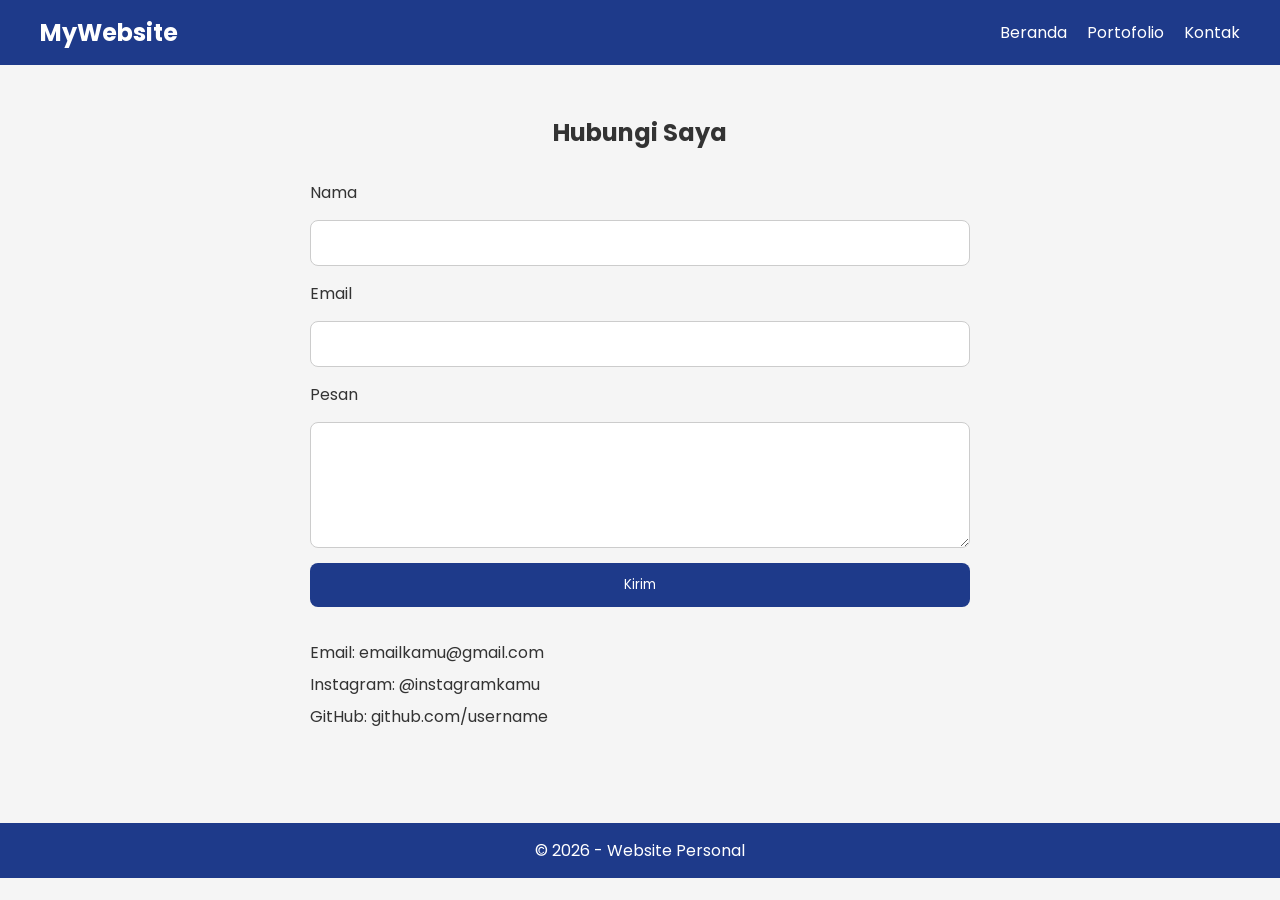
<file: contact.html>
<!DOCTYPE html>
<html lang="id">
<head>
  <meta charset="UTF-8">
  <meta name="viewport" content="width=device-width, initial-scale=1.0">
  <meta name="description" content="Halaman kontak Elsa">
  <title>Kontak</title>

  <link rel="stylesheet" href="style.css">
  <link rel="icon" href="favicon.ico">
  <link href="https://fonts.googleapis.com/css2?family=Poppins&display=swap" rel="stylesheet">
</head>
<body>

<header>
  <nav class="navbar">
    <h1>MyWebsite</h1>
    <ul>
      <li><a href="index.html">Beranda</a></li>
      <li><a href="portfolio.html">Portofolio</a></li>
      <li><a href="contact.html">Kontak</a></li>
    </ul>
  </nav>
</header>

<main>
  <section class="contact">
    <h2>Hubungi Saya</h2>

    <form>
      <label for="nama">Nama</label>
      <input id="nama" type="text" required>

      <label for="email">Email</label>
      <input id="email" type="email" required>

      <label for="pesan">Pesan</label>
      <textarea id="pesan" rows="5"></textarea>

      <button type="submit">Kirim</button>
    </form>

    <div class="social">
      <p>Email: emailkamu@gmail.com</p>
      <p>Instagram: @instagramkamu</p>
      <p>GitHub: github.com/username</p>
    </div>
  </section>
</main>

<footer>
  <p>© 2026 - Website Personal</p>
</footer>

</body>
</html>
</file>
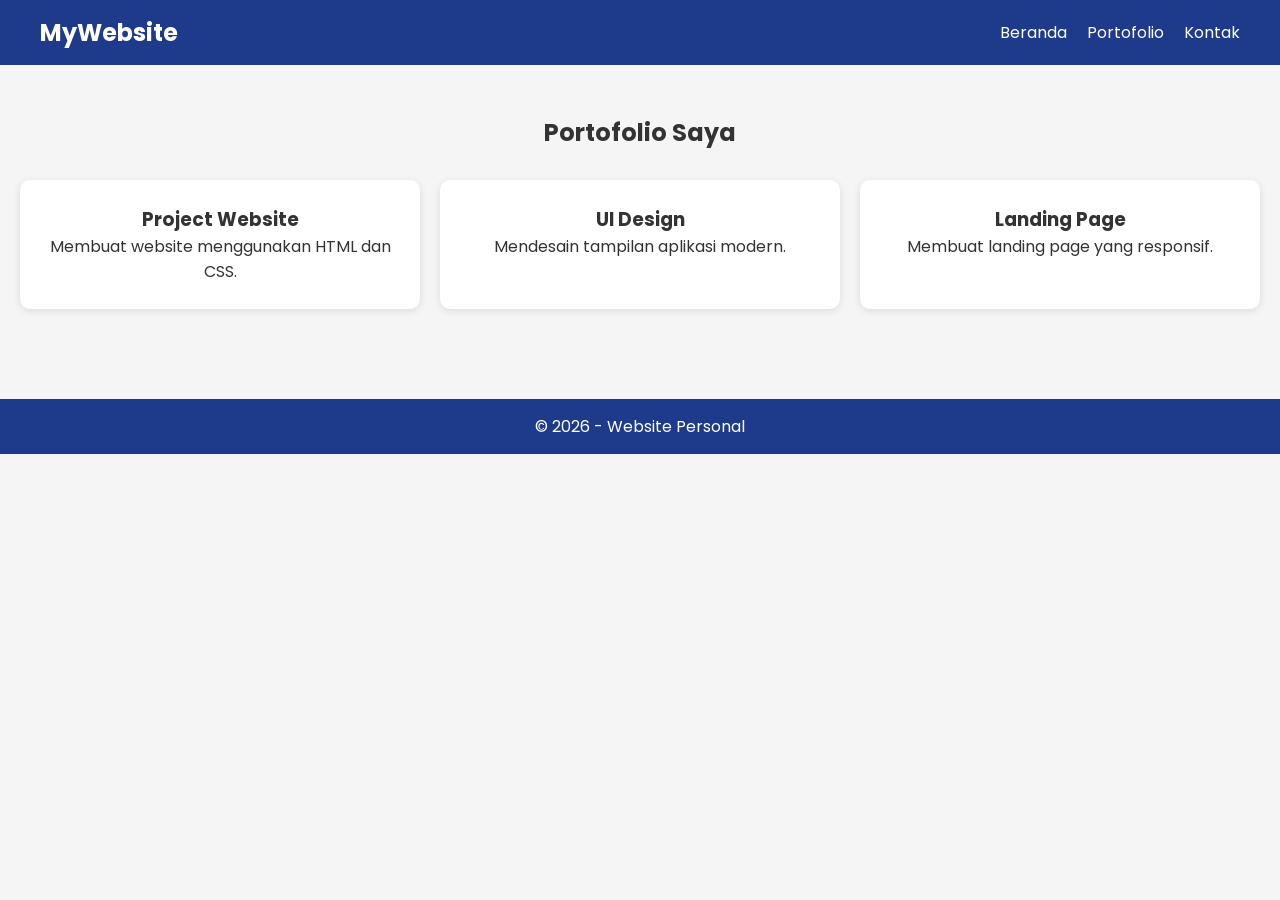
<file: portofolio.html>
<!DOCTYPE html>
<html lang="id">
<head>
  <meta charset="UTF-8">
  <meta name="viewport" content="width=device-width, initial-scale=1.0">
  <meta name="description" content="Halaman portofolio Elsa">
  <title>Portofolio</title>

  <link rel="stylesheet" href="style.css">
  <link rel="icon" href="favicon.ico">
  <link href="https://fonts.googleapis.com/css2?family=Poppins&display=swap" rel="stylesheet">
</head>
<body>

<header>
  <nav class="navbar">
    <h1>MyWebsite</h1>
    <ul>
      <li><a href="index.html">Beranda</a></li>
      <li><a href="portfolio.html">Portofolio</a></li>
      <li><a href="contact.html">Kontak</a></li>
    </ul>
  </nav>
</header>

<main>
  <section class="portfolio">
    <h2>Portofolio Saya</h2>

    <div class="portfolio-grid">

      <article class="card">
        <h3>Project Website</h3>
        <p>Membuat website menggunakan HTML dan CSS.</p>
      </article>

      <article class="card">
        <h3>UI Design</h3>
        <p>Mendesain tampilan aplikasi modern.</p>
      </article>

      <article class="card">
        <h3>Landing Page</h3>
        <p>Membuat landing page yang responsif.</p>
      </article>

    </div>
  </section>
</main>

<footer>
  <p>© 2026 - Website Personal</p>
</footer>

</body>
</html>
</file>
<file: style.css>
* {
  margin: 0;
  padding: 0;
  box-sizing: border-box;
  font-family: 'Poppins', sans-serif;
}

body {
  background: #f5f5f5;
  color: #333;
}

/* NAVBAR */
.navbar {
  background: #1e3a8a;
  color: white;
  display: flex;
  justify-content: space-between;
  align-items: center;
  padding: 15px 40px;
}

.navbar ul {
  list-style: none;
  display: flex;
  gap: 20px;
}

.navbar a {
  color: white;
  text-decoration: none;
  transition: 0.3s;
}

.navbar a:hover {
  color: #facc15;
}

/* HERO */
.hero {
  display: flex;
  align-items: center;
  justify-content: center;
  gap: 40px;
  padding: 60px 20px;
  min-height: 80vh;
}

.hero img {
  width: 250px;
  border-radius: 50%;
}

.hero h2 {
  font-size: 36px;
  margin-bottom: 15px;
}

.hero p {
  margin-bottom: 20px;
  max-width: 500px;
}

/* BUTTON */
.btn {
  display: inline-block;
  background: #1e3a8a;
  color: white;
  padding: 10px 20px;
  text-decoration: none;
  border-radius: 8px;
}

.btn:hover {
  background: #2563eb;
}

/* PORTFOLIO */
.portfolio {
  padding: 50px 20px;
  text-align: center;
}

.portfolio h2 {
  margin-bottom: 30px;
}

.portfolio-grid {
  display: grid;
  grid-template-columns: repeat(auto-fit, minmax(250px, 1fr));
  gap: 20px;
}

.card {
  background: white;
  padding: 25px;
  border-radius: 10px;
  box-shadow: 0 2px 8px rgba(0,0,0,0.1);
  transition: 0.3s;
}

.card:hover {
  transform: translateY(-5px);
}

/* CONTACT */
.contact {
  padding: 50px 20px;
  max-width: 700px;
  margin: auto;
}

.contact h2 {
  text-align: center;
  margin-bottom: 30px;
}

form {
  display: flex;
  flex-direction: column;
  gap: 15px;
}

input,
textarea {
  padding: 12px;
  border: 1px solid #ccc;
  border-radius: 8px;
}

button {
  background: #1e3a8a;
  color: white;
  border: none;
  padding: 12px;
  border-radius: 8px;
  cursor: pointer;
}

button:hover {
  background: #2563eb;
}

.social {
  margin-top: 30px;
  line-height: 2;
}

/* FOOTER */
footer {
  background: #1e3a8a;
  color: white;
  text-align: center;
  padding: 15px;
  margin-top: 40px;
}

/* AKSESIBILITAS */
a:focus, button:focus, input:focus, textarea:focus {
  outline: 2px solid #facc15;
}

/* RESPONSIVE */
@media (max-width: 768px) {
  .hero {
    flex-direction: column;
    text-align: center;
  }

  .navbar {
    flex-direction: column;
    gap: 10px;
  }

  .navbar ul {
    flex-direction: column;
    text-align: center;
  }
}
</file>
